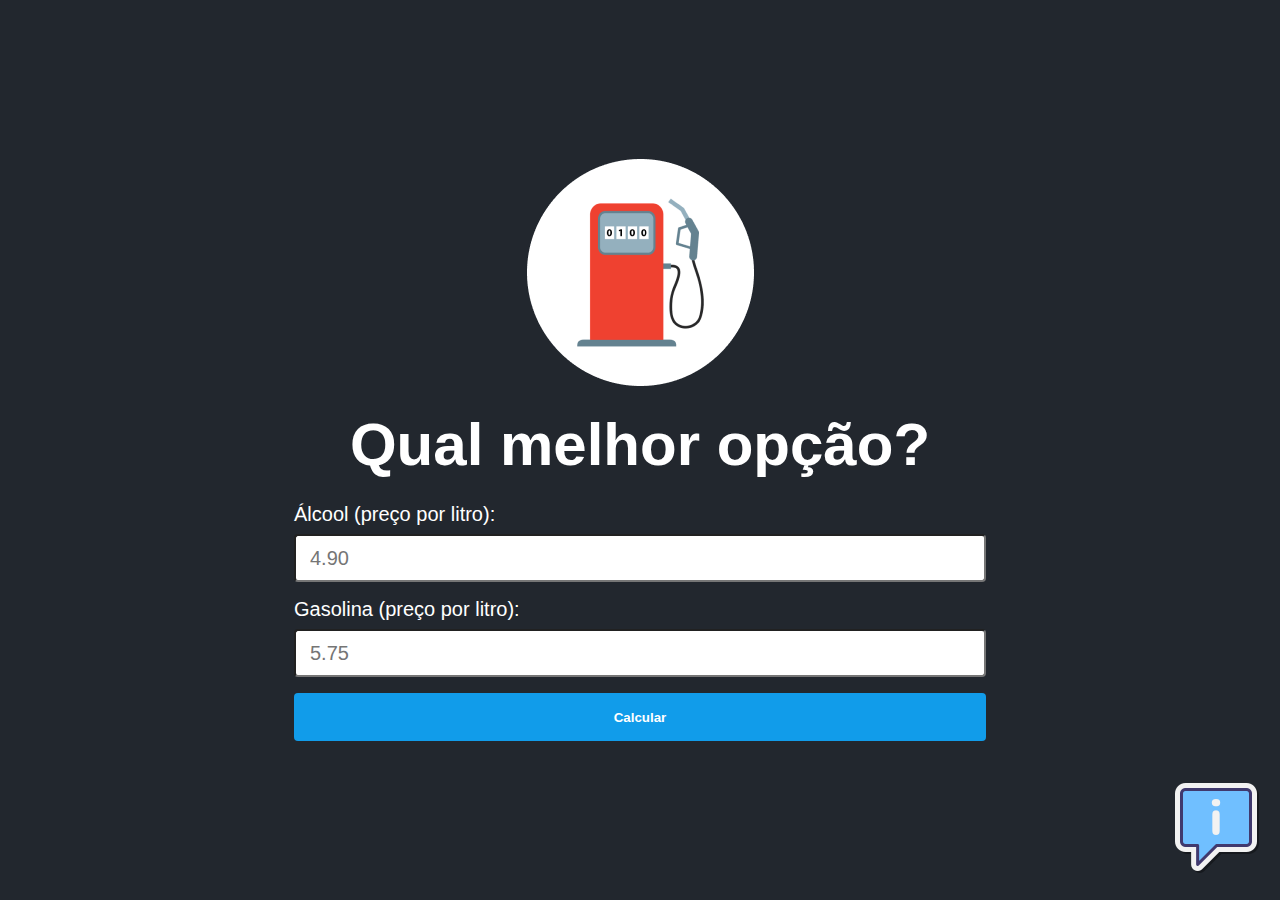
<file: index.html>
<!DOCTYPE html>
<html lang="pt-br">
<head>
    <meta charset="UTF-8">
    <meta name="viewport" content="width=, initial-scale=1.0">
    <meta name="keywords" content="Calculadora gasolina ou álcool">
    <link rel="stylesheet" href="style.css" />
    <title>Aula</title>
</head>
<body>
  <main class="container">
    <img class="logo" src="./assets/logo.png" alt="Logo calculadora gasolina ou álcool."/>
    <h1 id="teste">Qual melhor opção?</h1>

    <form onsubmit="calcular(event)" class="form">
        <label>Álcool (preço por litro):</label>
        <input 
        id="alcool"
        class="input"
        type="number"
        placeholder="4.90"
        min="1"
        step="0.01"
        required
        />

        <label>Gasolina (preço por litro):</label>
        <input 
        id="gasolina"
        class="input"
        type="number"
        placeholder="5.75"
        min="1"
        step="0.01"
        required
        />

        <input class="button" type="submit" value="Calcular" />
    </form>

    <section id="content" class="result hide">

        <span id="textResult">Compensa usar álcool</span>
        <span id="alcoolResult">Álcool R$4.90</span>
        <span id="gasolinaResult">Gasolina R$5.75</span>

    </section>
  </main>  
  <div class="info">
    <span class="tooltip">Veja como é feito o calculo.</span>
    <a href="./calculo.html">
    <img src="./assets/info.png" alt="Veja como é feito o calculo.">
  </a>
  </div>
  
  <script src="script.js"></script>
</body>
</html>
</file>
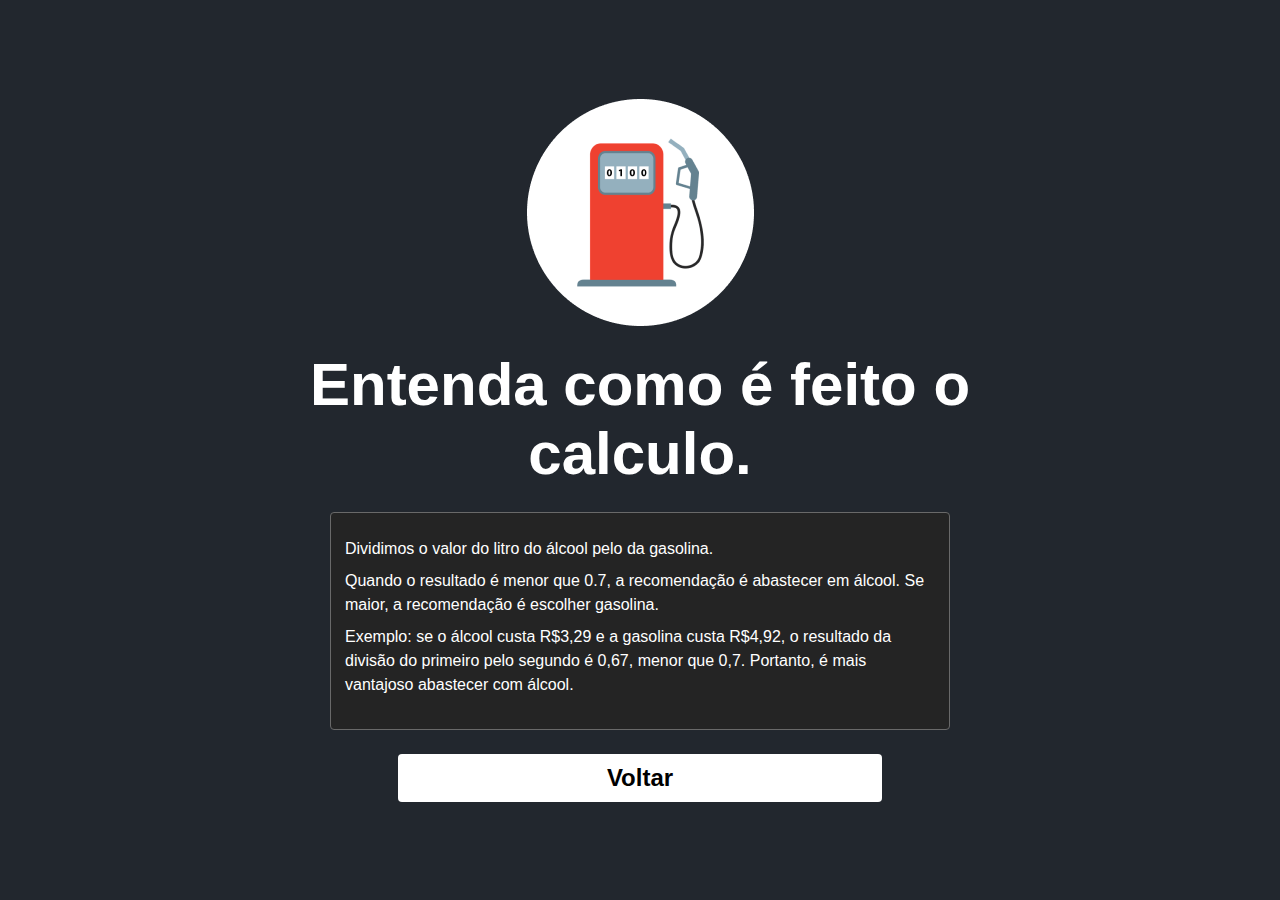
<file: calculo.html>
<!DOCTYPE html>
<html lang="pt-br">
<head>
    <meta charset="UTF-8">
    <meta name="viewport" content="width=device-width, initial-scale=1.0">
    <link rel="stylesheet" href="style.css" />
    <title>Como é feito o calculo</title>
</head>
<body>
    <main class="container">

    <img class="logo" src="./assets/logo.png" alt="Logo da calculadora." />
        <h1 id="teste">Entenda como é feito o calculo.</h1>


        <section class="sobre">

            <p>
                Dividimos o valor do litro do álcool pelo da gasolina.
            </p>

            <p>
                Quando o resultado é menor que 0.7, a recomendação é abastecer em álcool. Se maior, a recomendação é escolher gasolina.
            </p>

            <p>
                Exemplo: se o álcool custa R$3,29 e a gasolina custa R$4,92, o resultado da divisão do primeiro pelo segundo é 0,67, menor que 0,7. Portanto, é mais vantajoso abastecer com álcool.
            </p>
        </section>

        <a  class="buttomCalc" href="index.html">Voltar</a>
    </main>
</body>
</html>
</file>
<file: style.css>
body{
    background-color: #22272e;
    height: 100vh;
    display: flex;
    justify-content: center;
    align-items: center;
    flex-direction: column;

}

#teste{
    font-size: 60px;
    color: white;
    text-align: center;
    margin: 24px 0;
}

*{
    margin: 0 auto;
    font-family: sans-serif;
    box-sizing: border-box;
}

.container{
    max-width: 720px;
    display: flex;
    flex-direction: column;
    justify-content: center;
    align-items: center;
    padding: 0 14px;
}

.logo{
    max-width: 227px;
}

.form label{
    color: white;
    font-size: 20px;
}

.input{
    width: 100%;
    height: 48px;
    border-radius: 4px;
    font-size: 20px;
    padding: 0 14px;
    margin-top: 8px;
    margin-bottom: 16px;
}

.button{
    width: 100%;
    height: 48px;
    background-color: #119cea;
    cursor: pointer;
    border: 0;
    border-radius: 4px;
    color: white;
    font-weight: bold;
}

.result{
    background-color: #00b53e;
    max-width: 520px;
    padding: 20px 28px;
    text-align: center;
    margin-top: 28px;
    border-radius: 4px;
    display: flex;
    flex-direction: column;
    border: 1px #696969;
    user-select: none;
    transition: transform 0.8s;
}

.hide{
    display: none;
}

.result:hover{
    transform: scale(1.1);
}

.result span{
    color: white;
    margin-bottom: 8px;
}

#text-result{
    font-size: 24px;
    font-weight: bold;
}

.info{
    position: fixed;
    right: 14px;
    bottom: 22px;

}

.info-img{
    width: 66px;
    height: 66px;
}

.tooltip{
    color: white;
    background-color: black;
    padding: 10px 8px;
    border-radius: 6px;
    position: relative;
    bottom: 28px;
    display: none;
}

.info:hover .tooltip{
    display: inline;
}

.sobre{
    max-width: 620px;
    background-color: #242424;
    padding: 24px 14px;
    border: 1px solid #696969;
    border-radius: 4px;
}

.sobre p {
    color: white;
    margin-bottom: 8px;
    line-height: 150%;
}

.buttomCalc{
    background-color: #ffffff;
    height: 48px;
    width: 70%;
    display: flex;
    justify-content: center;
    align-items: center;
    color: rgb(0, 0, 0);
    text-decoration: none;
    font-size: 24px;
    font-weight: bold;
    margin-top: 24px;
    border-radius: 4px;
}
</file>
